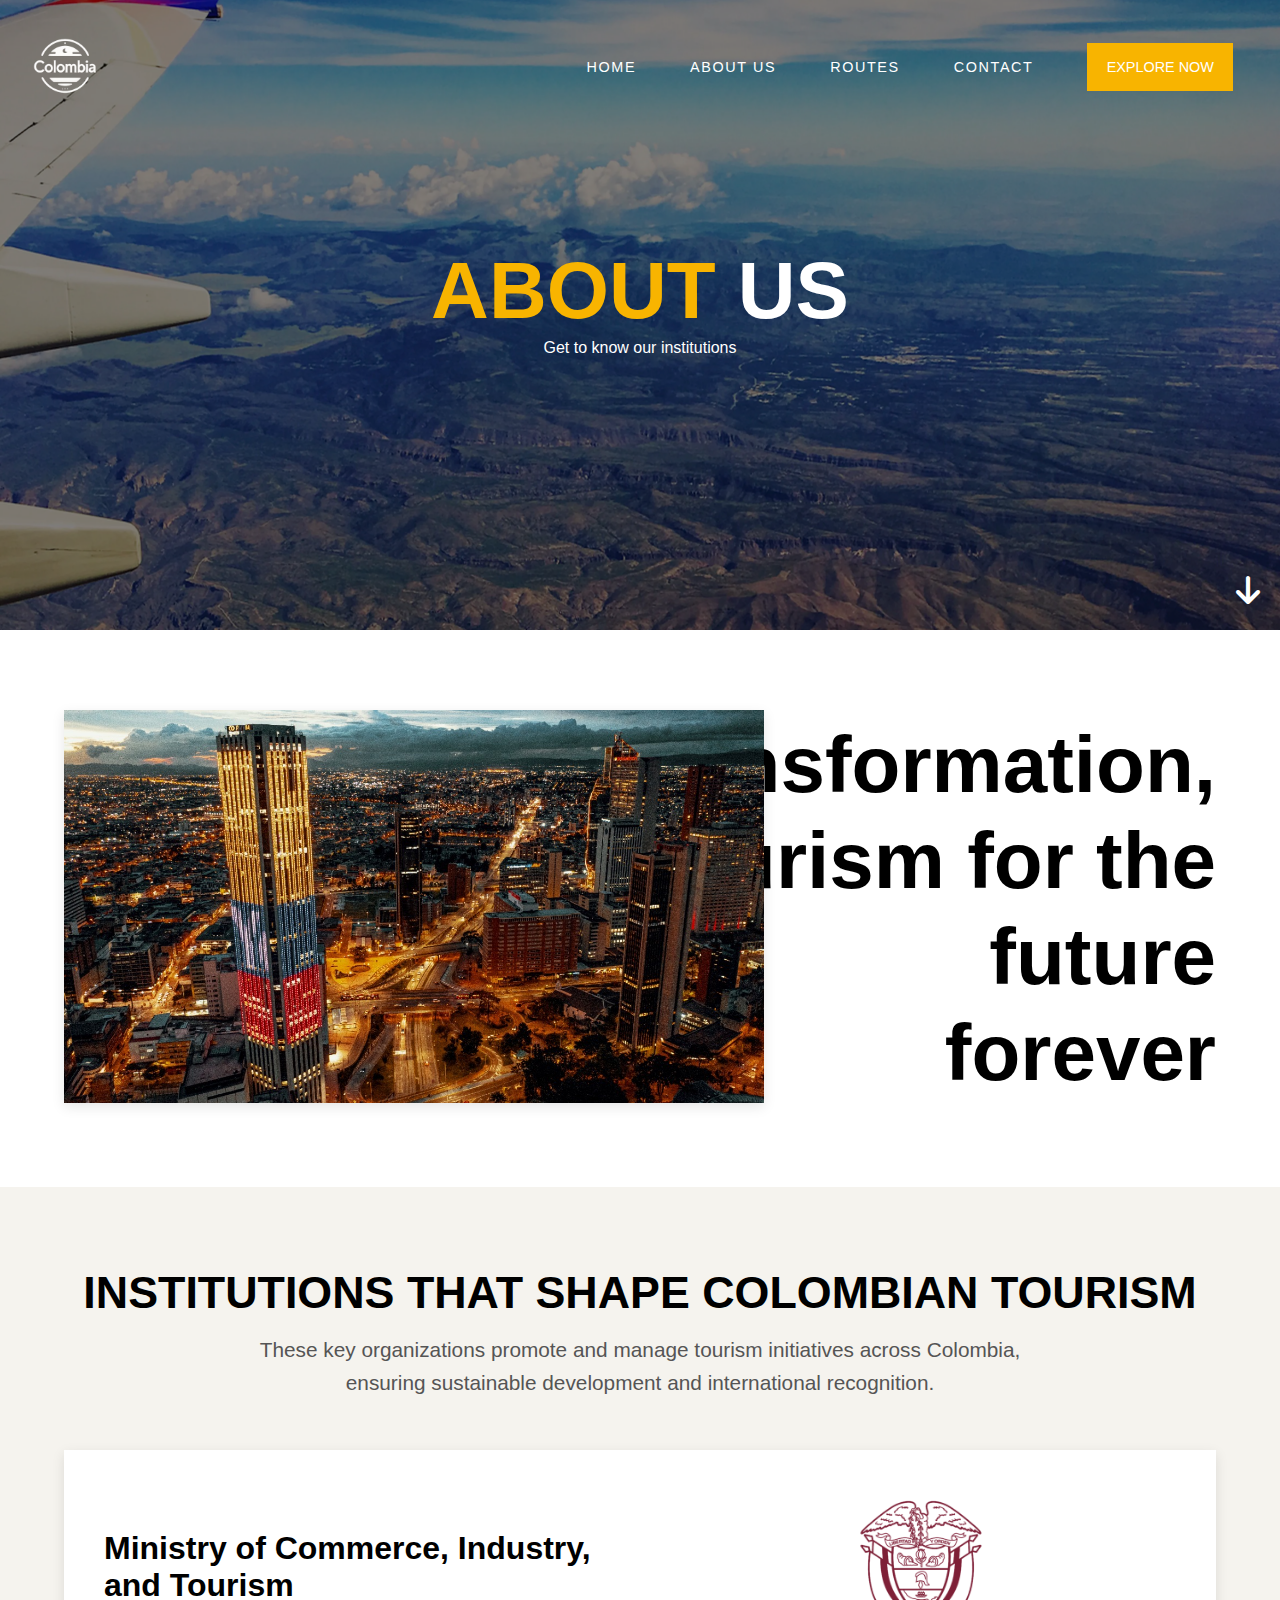
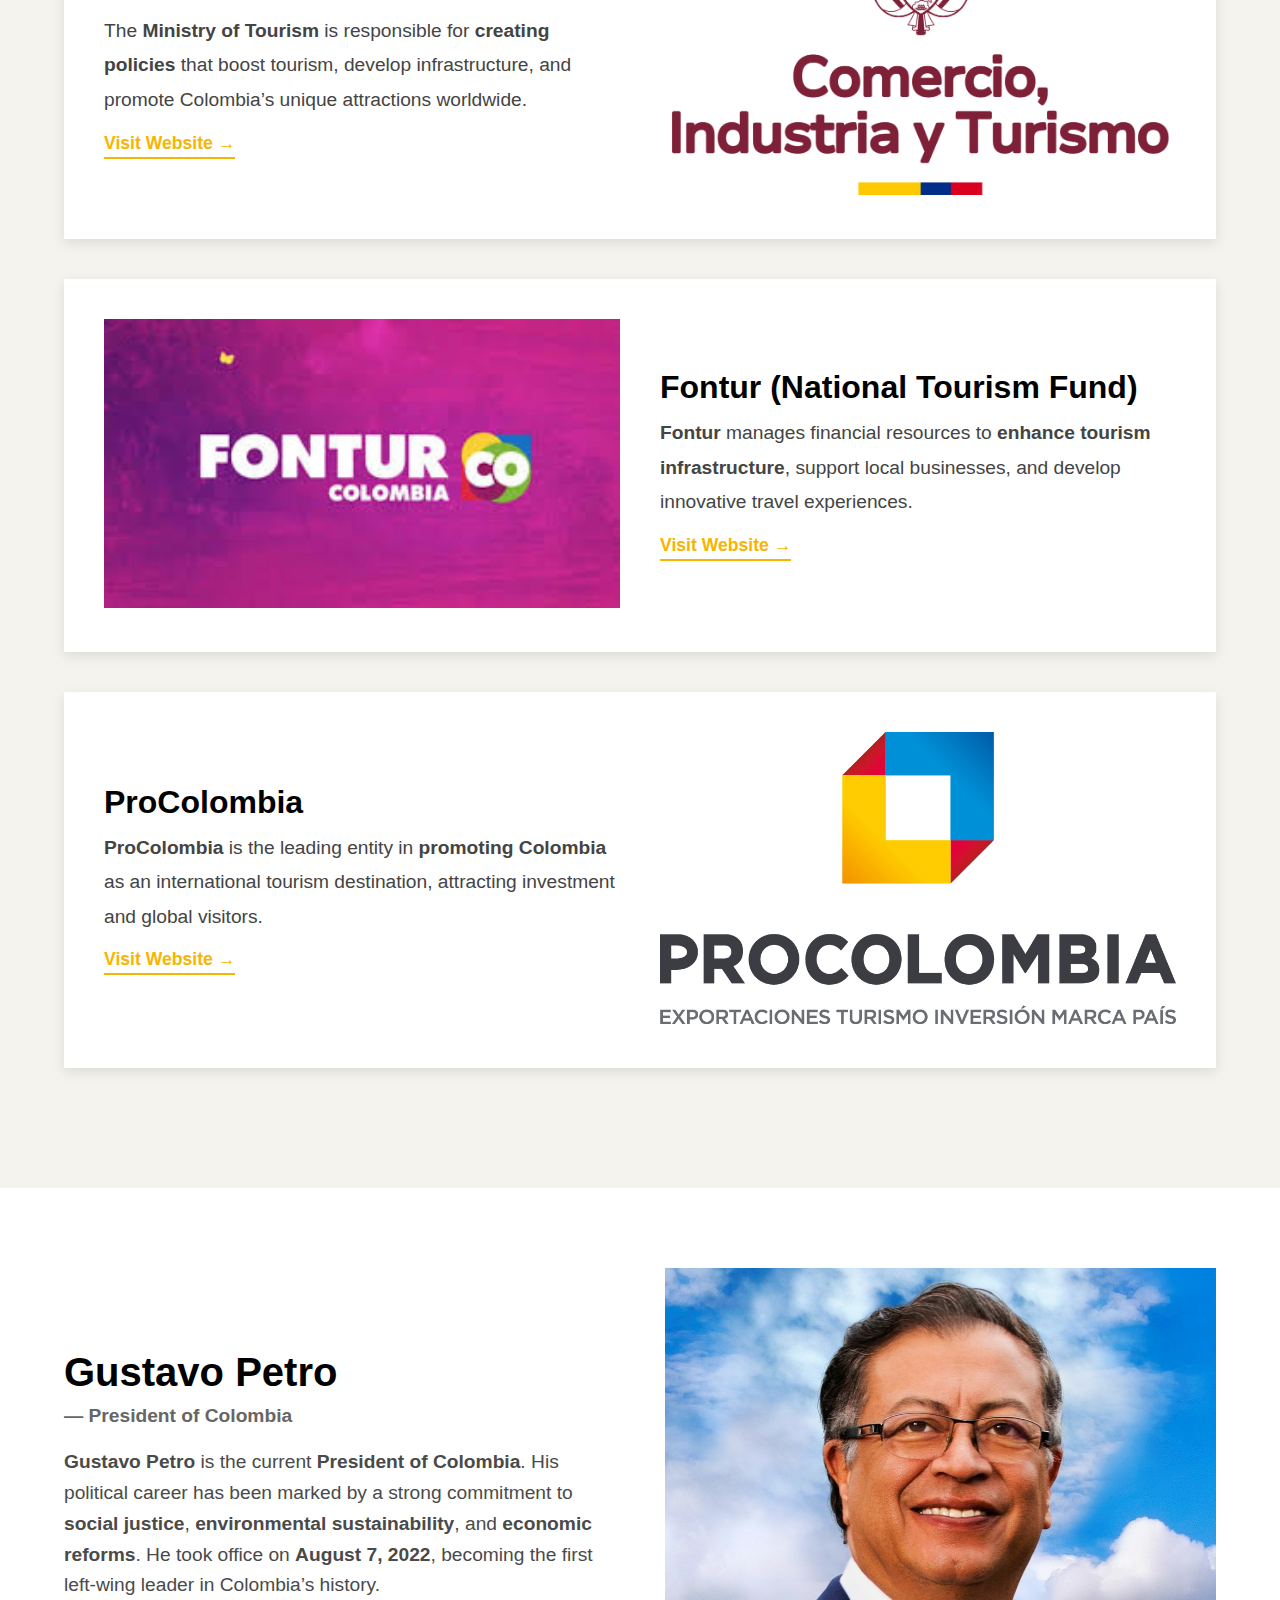
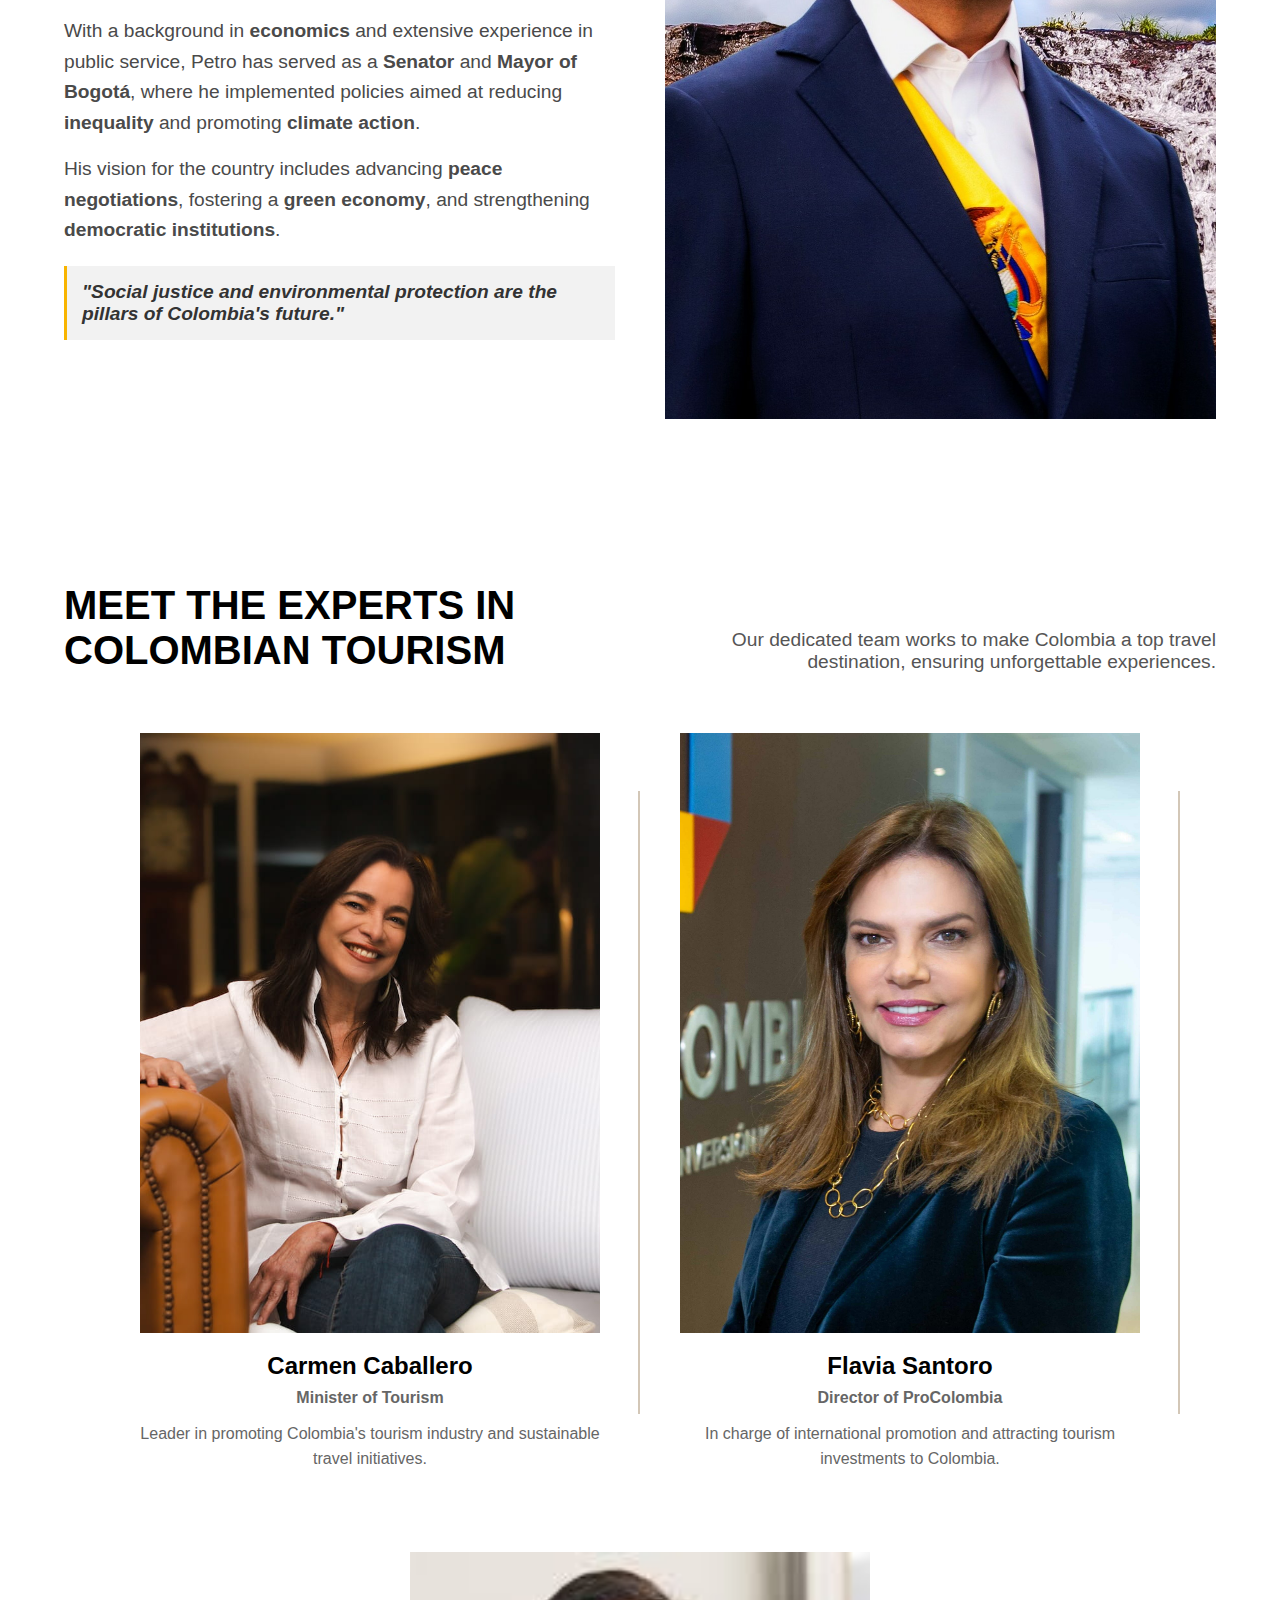
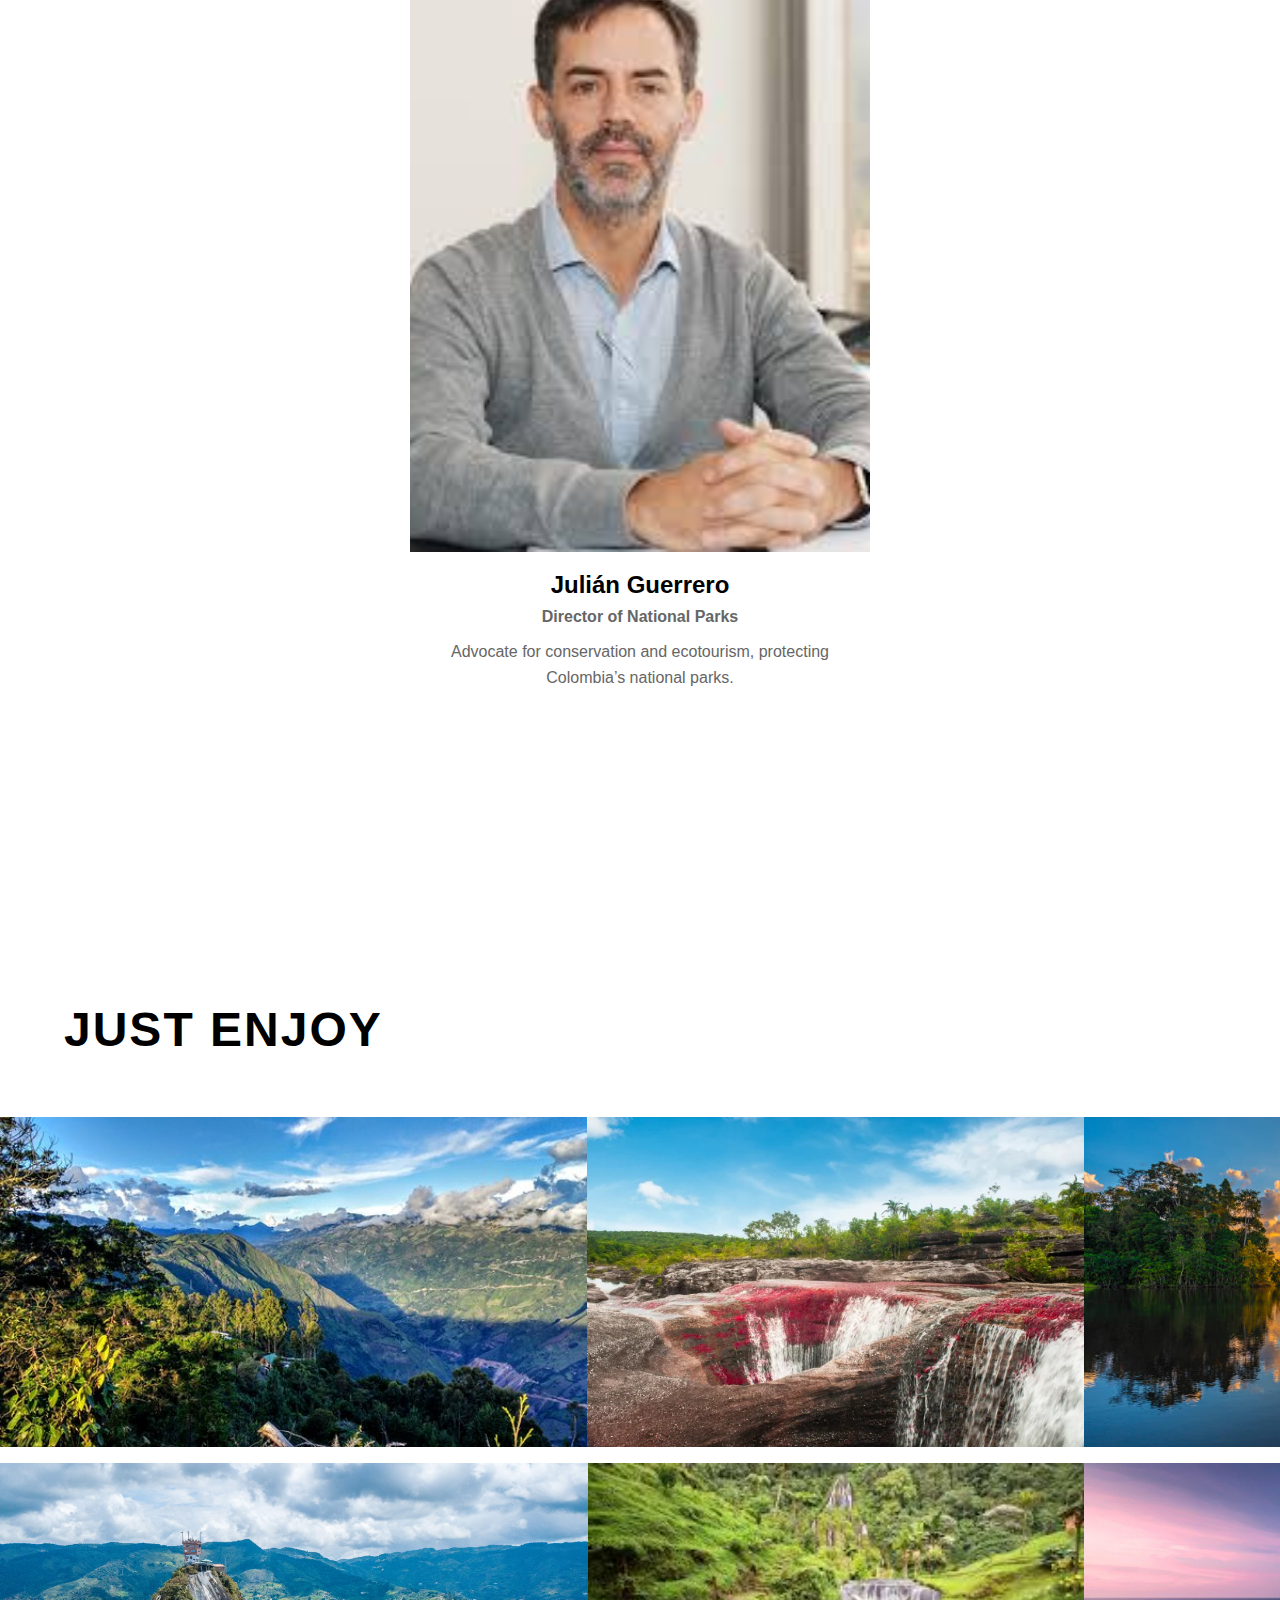
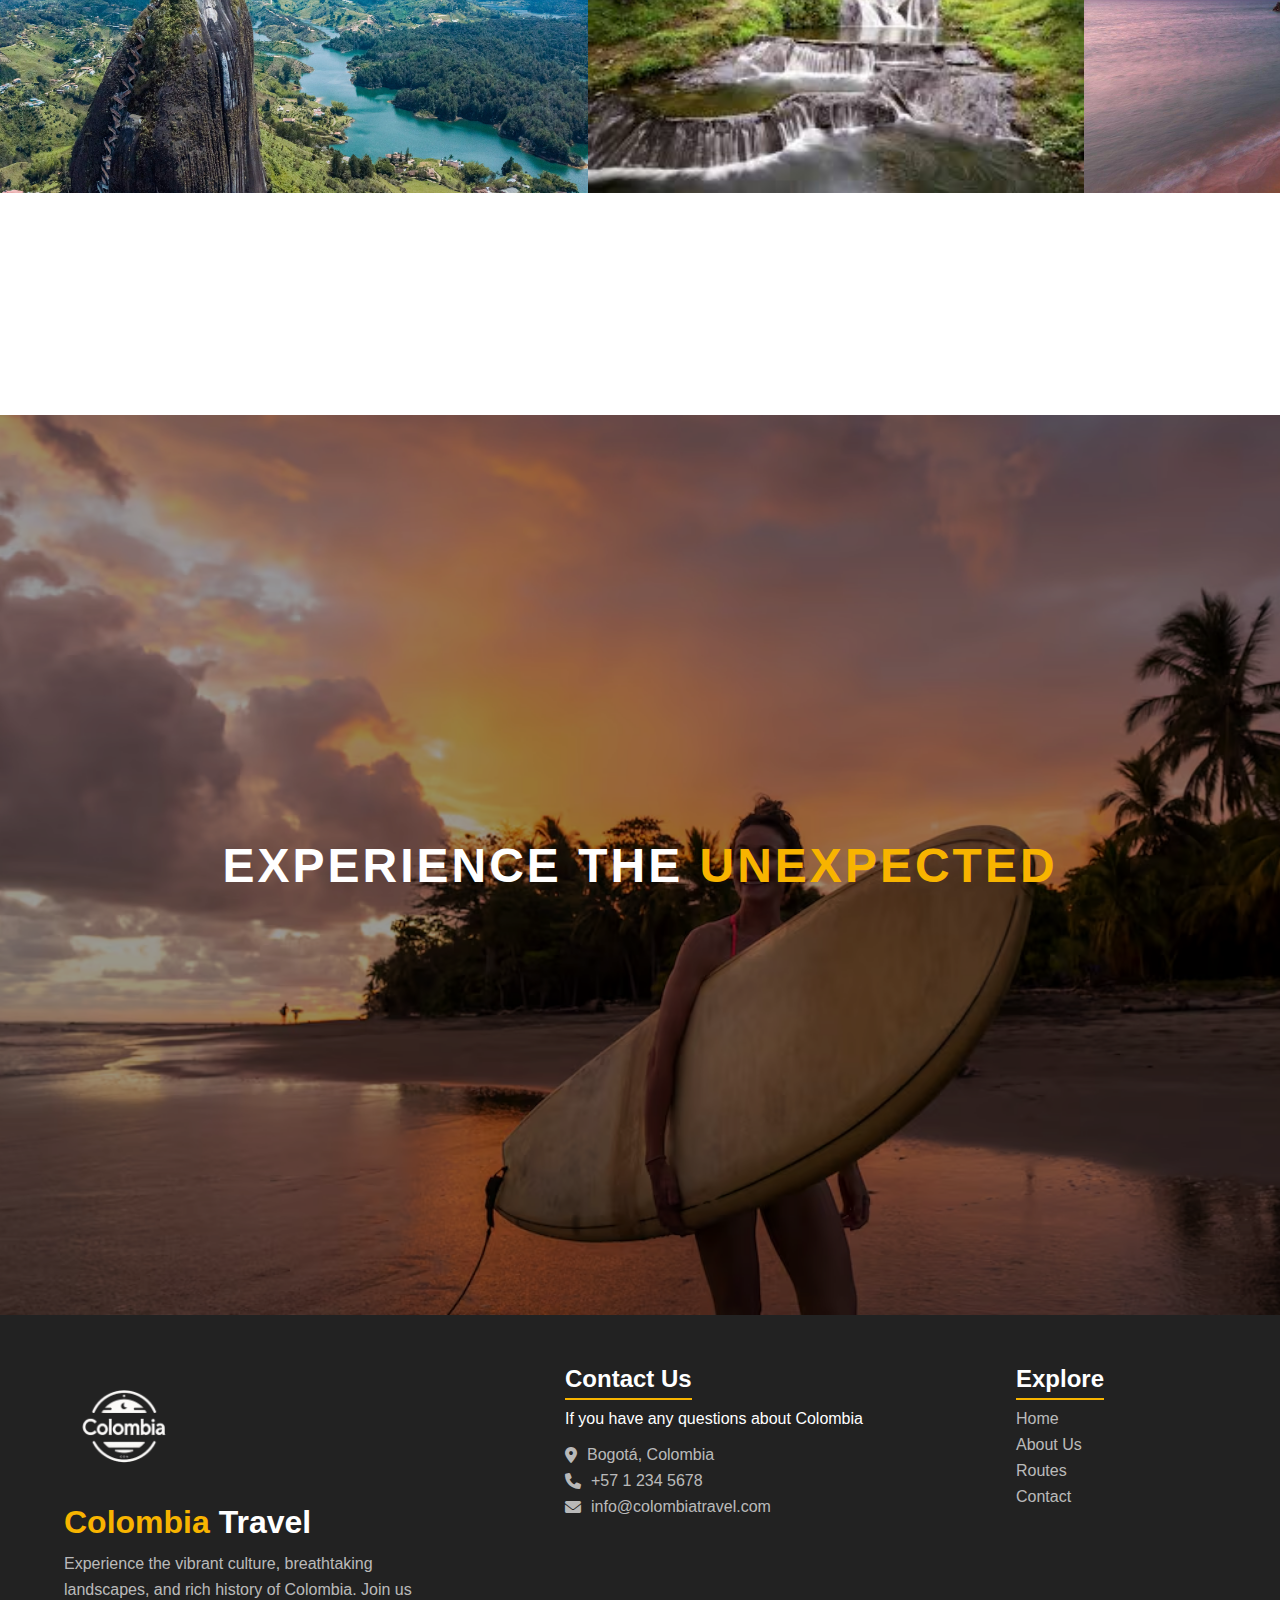
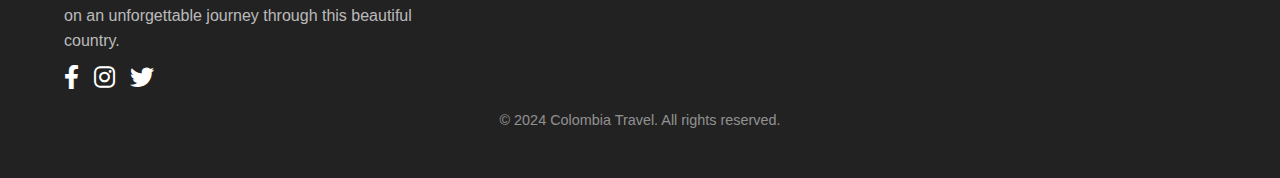
<file: howTo.html>
<!DOCTYPE html>
<html lang="es">

<head>
  <meta charset="UTF-8">
  <meta name="viewport" content="width=device-width, initial-scale=1.0">
  <title>Colombia</title>
  <link rel="stylesheet" href="assets/css/styles4.css">
  <link rel="stylesheet" href="assets/css/stylesMain.css">
  <link rel="stylesheet" href="https://cdnjs.cloudflare.com/ajax/libs/font-awesome/6.0.0-beta3/css/all.min.css">
</head>

<body>
  <section class="hero">
    <nav class="header__nav">
      <div class="header__logo">
        <a href="index.html">
          <img class="logo" src="assets/img/logoCol.png" alt="Logo de Colombia" />
        </a>
      </div>
      <ul class="nav__list">
        <li class="nav__item"><a class="nav__link" href="index.html">Home</a></li>
        <li class="nav__item"><a class="nav__link" href="howTo.html">About us</a></li>
        <li class="nav__item"><a class="nav__link" href="routes.html">Routes</a></li>
        <li class="nav__item"><a class="nav__link" href="contact.html">Contact</a></li>
        <li class="nav__item">
          <a href="routes.html#travel-routes" class="header__button">
            <p>Explore now</p>
            <span class="location-icon"></span>
          </a>
        </li>
      </ul>
    </nav>
    </div>
    <div class="hero-content">
      <h1><span>ABOUT </span>US</h1>
      <p>Get to know our institutions</p>
    </div>
    <div class="scroll-indicator">
      <i class="fas fa-arrow-down"></i>
    </div>
  </section>

  <section class="progress-tourism">
    <div class="progress-image">
      <img src="assets/img/colo.jpeg" alt="Colombian landscape representing progress and tourism">

    </div>
    <div class="progress-content">
      <h2>
        transformation,<br>
        <strong>tourism for the future</strong><br>
        <span>forever</span>
      </h2>
    </div>
  </section>


  <section class="tourism-institutions">
    <h2 class="institutions-heading">Institutions That Shape Colombian Tourism</h2>
    <p class="institutions-intro">These key organizations promote and manage tourism initiatives across Colombia,
      ensuring sustainable development and international recognition.</p>

    <div class="institution">
      <div class="institution-text">
        <h3>Ministry of Commerce, Industry, and Tourism</h3>
        <p>The <strong>Ministry of Tourism</strong> is responsible for <strong>creating policies</strong> that boost
          tourism, develop infrastructure, and promote Colombia’s unique attractions worldwide.</p>
        <a href="https://www.mincit.gov.co/" target="_blank" class="institution-link">Visit Website →</a>
      </div>
      <div class="institution-image">
        <img src="assets/img/mini.png" alt="Ministry of Tourism">
      </div>
    </div>

    <div class="institution reverse">
      <div class="institution-text">
        <h3>Fontur (National Tourism Fund)</h3>
        <p><strong>Fontur</strong> manages financial resources to <strong>enhance tourism infrastructure</strong>,
          support local businesses, and develop innovative travel experiences.</p>
        <a href="https://www.fontur.com.co/" target="_blank" class="institution-link">Visit Website →</a>
      </div>
      <div class="institution-image">
        <img src="assets/img/fontur.jpg" alt="Fontur">
      </div>
    </div>

    <div class="institution">
      <div class="institution-text">
        <h3>ProColombia</h3>
        <p><strong>ProColombia</strong> is the leading entity in <strong>promoting Colombia</strong> as an international
          tourism destination, attracting investment and global visitors.</p>
        <a href="https://procolombia.co/" target="_blank" class="institution-link">Visit Website →</a>
      </div>
      <div class="institution-image">
        <img src="assets/img/pro.png" alt="ProColombia">
      </div>
    </div>
  </section>



  <section class="leader-section">
    <div class="leader-content">
      <h2 class="leader-title">Gustavo Petro</h2>
      <p class="leader-subtitle">— President of Colombia</p>
      <p class="leader-description">
        <strong>Gustavo Petro</strong> is the current <strong>President of Colombia</strong>. His political career has
        been marked by a strong commitment to <strong>social justice</strong>, <strong>environmental
          sustainability</strong>, and <strong>economic reforms</strong>.
        He took office on <strong>August 7, 2022</strong>, becoming the first left-wing leader in Colombia’s history.
      </p>
      <p class="leader-description">
        With a background in <strong>economics</strong> and extensive experience in public service, Petro has served as
        a <strong>Senator</strong> and <strong>Mayor of Bogotá</strong>, where he implemented policies aimed at reducing
        <strong>inequality</strong> and promoting <strong>climate action</strong>.
      </p>
      <p class="leader-description">
        His vision for the country includes advancing <strong>peace negotiations</strong>, fostering a <strong>green
          economy</strong>, and strengthening <strong>democratic institutions</strong>.
      </p>
      <div class="leader-quote">
        <p><strong>"Social justice and environmental protection are the pillars of Colombia's future."</strong></p>
      </div>
    </div>
    <div class="leader-image">
      <img src="assets/img/gustavo.jpg" alt="Gustavo Petro, President of Colombia">
    </div>
  </section>

  <section class="tourism-team">
    <div class="team-header">
      <h2>Meet the Experts in <strong>Colombian Tourism</strong></h2>
      <p>Our dedicated team works to make Colombia a top travel destination, ensuring unforgettable experiences.</p>
    </div>

    <div class="team-container">
      <div class="team-card">
        <img src="assets/img/carmen.jpg" alt="Carmen Caballero">
        <h3>Carmen Caballero</h3>
        <p class="position">Minister of Tourism</p>
        <p>Leader in promoting Colombia's tourism industry and sustainable travel initiatives.</p>
      </div>

      <div class="team-card">
        <img src="assets/img/flavia.jpg" alt="Flavia Santoro">
        <h3>Flavia Santoro</h3>
        <p class="position">Director of ProColombia</p>
        <p>In charge of international promotion and attracting tourism investments to Colombia.</p>
      </div>

      <div class="team-card">
        <img src="assets/img/julian.jpg" alt="Julián Guerrero">
        <h3>Julián Guerrero</h3>
        <p class="position">Director of National Parks</p>
        <p>Advocate for conservation and ecotourism, protecting Colombia’s national parks.</p>
      </div>
    </div>
  </section>

  <section class="images-section">
    <div class="title-container">
      <h2 class="images-title">JUST ENJOY</h2>
      <div class="horizontal-bar"></div>
    </div>
    <div class="gallery">
      <div class="gallery-row">
        <img src="assets/img/p1.jpg" alt="Imagen 1">
        <img src="assets/img/p2.webp" alt="Imagen 2">
        <img src="assets/img/p3.jpg" alt="Imagen 3">
        <img src="assets/img/p4.webp" alt="Imagen 4">
      </div>
      <div class="gallery-row">
        <img src="assets/img/p5.jpg" alt="Imagen 5">
        <img src="assets/img/p6.jpg" alt="Imagen 6">
        <img src="assets/img/p7.jpeg" alt="Imagen 7">
        <img src="assets/img/p8.webp" alt="Imagen 8">
      </div>
    </div>
  </section>

  <section class="travel-banner">
    <div class="banner-overlay">
      <h2><span>Experience the </span> <strong>Unexpected</strong></h2>
    </div>
  </section>


  <footer class="footer">
    <div class="footer-container">
      <div class="footer-brand">
        <img src="assets/img/logoCol.png" alt="Colombia Travel Logo" class="footer-logo">
        <h2><span class="colombia-text">Colombia</span> Travel</h2>
        <p>
          Experience the vibrant culture, breathtaking landscapes, and rich history of Colombia.
          Join us on an unforgettable journey through this beautiful country.
        </p>
        <div class="social-icons">
          <a href="#"><i class="fab fa-facebook-f"></i></a>
          <a href="#"><i class="fab fa-instagram"></i></a>
          <a href="#"><i class="fab fa-twitter"></i></a>
        </div>
      </div>

      <div class="footer-contact">
        <h3>Contact Us</h3>
        <p>If you have any questions about Colombia<br><br></p>
        <ul>
          <li><i class="fas fa-map-marker-alt"></i> Bogotá, Colombia</li>
          <li><i class="fas fa-phone"></i> +57 1 234 5678</li>
          <li><i class="fas fa-envelope"></i> info@colombiatravel.com</li>
        </ul>
      </div>


      <div class="footer-links">
        <h3>Explore</h3>
        <ul>
          <li><a href="index.html">Home</a></li>
          <li><a href="howTo.html">About Us</a></li>
          <li><a href="routes.html">Routes</a></li>
          <li><a href="contact.html">Contact</a></li>

        </ul>
      </div>
    </div>
    <div class="footer-bottom">
      <p>&copy; 2024 Colombia Travel. All rights reserved.</p>
    </div>
  </footer>




  <script src="assets/js/script.js"></script>
</body>

</html>
</file>
<file: assets/css/styles4.css>
/*------------------HERO-----------*/
.hero {
    height: 70vh;
    background: url('../img/howto.webp') no-repeat center center/cover;
    display: flex;
    flex-direction: column;
    justify-content: center;
    align-items: center;
    color: white;
    text-align: center;
    position: relative;
    padding: 0 5%;
}

.hero::before {
    content: "";
    position: absolute;
    top: 0;
    left: 0;
    width: 100%;
    height: 100%;
    background: rgba(0, 0, 0, 0.5);
    z-index: 1;
}

.hero-content {
    position: relative;
    z-index: 2;
    max-width: 900px;
}

.hero h1 {
    font-size: 5rem;
    font-weight: bold;
    margin-top: -30px;
    line-height: 1.2;
}

.hero span {
    color: #f8b400;
}

.scroll-indicator {
    position: absolute;
    bottom: 20px;
    right: 20px;
    font-size: 2rem;
    color: white;
    animation: bounce 2s infinite;
    z-index: 3;
}

@keyframes bounce {
    0%, 20%, 50%, 80%, 100% {
        transform: translateY(0);
    }
    40% {
        transform: translateY(-10px);
    }
    60% {
        transform: translateY(-5px);
    }
}

nav {
    position: absolute;
    top: 20px;
    width: 100%;
    display: flex;
    justify-content: space-between;
    padding: 0 20px;
    align-items: center;
    z-index: 2;
}

nav ul {
    list-style: none;
    display: flex;
}

nav ul li {
    margin: 0 15px;
}

nav ul li a {
    text-decoration: none;
    color: white;
    font-size: 1rem;
}

.explore-btn {
    background: #f8b400;
    border: none;
    padding: 10px 20px;
    font-size: 1rem;
    cursor: pointer;
    transition: 0.3s;
}

.explore-btn:hover {
    background: #ffcc00;
}

/*----------------- RESPONSIVE ----------------*/
@media (max-width: 1024px) {
    .hero h1 {
        font-size: 4rem;
    }
}

@media (max-width: 768px) {
    .hero h1 {
        font-size: 3rem;
    }
    .scroll-indicator {
        font-size: 1.5rem;
        bottom: 15px;
        right: 15px;
    }
}

@media (max-width: 480px) {
    .hero {
        padding: 0 10%;
    }
    .hero h1 {
        font-size: 2.5rem;
    }
    .scroll-indicator {
        display: none;
    }
}
/*-----------WORDS-----------*/

.progress-tourism {
    display: flex;
    align-items: center;
    justify-content: space-between;
    padding: 80px 5%;
    gap: 50px;
}

.progress-image {
    position: relative;
    flex: 1;
    max-width: 500px;
}

.progress-image img {
    width: 140%;
    height: auto;
    box-shadow: 0px 4px 12px rgba(0, 0, 0, 0.1);
}

.progress-text {
    position: absolute;
    top: 10%;
    left: 10%;
    background: rgba(255, 255, 255, 0.8);
    padding: 15px;
}

.progress-text h3 {
    font-size: 1.5rem;
    font-weight: bold;
}

.progress-text p {
    font-size: 1rem;
    color: #444;
}

.progress-content {
    flex: 1;
    text-align: right;
}

.progress-content h2 {
    font-size: 5rem;
    font-weight: 700;
    line-height: 1.2;
}

.progress-content p {
    font-size: 1.1rem;
    color: #666;
    max-width: 400px;
    margin-top: 15px;
}


@media (max-width: 1024px) {
    .progress-tourism {
        flex-direction: column;
        text-align: center;
        gap: 30px;
    }

    .progress-content {
        text-align: center;
        max-width: 100%;
    }

    .progress-image {
        max-width: 90%;
    }

    .progress-text {
        position: relative;
        top: auto;
        left: auto;
        background: rgba(255, 255, 255, 1);
        max-width: 100%;
        text-align: center;
    }
}

@media (max-width: 768px) {
    .progress-content h2 {
        font-size: 3rem;
    }

    .progress-text h3 {
        font-size: 1.3rem;
    }

    .progress-text p,
    .progress-content p {
        font-size: 1rem;
    }

    .progress-tourism {
        padding: 60px 5%;
    }

    .progress-image {
        max-width: 250px;
        margin-right: 100px;
    }
}

@media (max-width: 480px) {
    .progress-content h2 {
        font-size: 2.5rem;
    }

    .progress-text h3 {
        font-size: 1.2rem;
    }

    .progress-text p,
    .progress-content p {
        font-size: 0.9rem;
    }

    .progress-tourism {
        padding: 40px 5%;
    }
}


/*--------INSTITUTIONS------*/
.tourism-institutions {
    background-color: #f5f3ee;
    padding: 80px 5%;
    text-align: center;
}

.institutions-heading {
    font-size: 2.8rem;
    text-transform: uppercase;
    font-weight: 700;
    margin-bottom: 15px;
}

.institutions-intro {
    font-size: 1.3rem;
    color: #555;
    max-width: 800px;
    margin: 0 auto 50px;
    line-height: 1.6;
}

.institution {
    display: flex;
    align-items: center;
    justify-content: space-between;
    max-width: 1200px;
    margin: 40px auto;
    gap: 40px;
    padding: 40px;
    background: white;
    box-shadow: 0px 4px 12px rgba(0, 0, 0, 0.1);
}

.institution.reverse {
    flex-direction: row-reverse;
}

.institution-text {
    flex: 1;
    text-align: left;
}

.institution-text h3 {
    font-size: 2rem;
    font-weight: 700;
    margin-bottom: 10px;
}

.institution-text p {
    font-size: 1.2rem;
    color: #444;
    line-height: 1.8;
    margin-bottom: 15px;
}

.institution-link {
    display: inline-block;
    font-size: 1.1rem;
    font-weight: bold;
    text-decoration: none;
    color: #f8b400;
    border-bottom: 2px solid #f8b400;
    padding-bottom: 3px;
    transition: color 0.3s ease;
}

.institution-link:hover {
    color: #d89c00;
    border-bottom: 2px solid #d89c00;
}

.institution-image {
    flex: 1;
}

.institution-image img {
    width: 100%;
    height: auto;
}


@media (max-width: 1024px) {
    .institution {
        flex-direction: column;
        text-align: center;
        padding: 30px;
    }

    .institution.reverse {
        flex-direction: column;
    }

    .institution-text {
        text-align: center;
    }

    .institution-image {
        max-width: 80%;
    }
}

@media (max-width: 768px) {
    .institutions-heading {
        font-size: 2.2rem;
    }

    .institution-text h3 {
        font-size: 1.7rem;
    }

    .institution-text p {
        font-size: 1.1rem;
    }
}

/*------PEOPLE-----*/

.leader-section {
    display: flex;
    align-items: center;
    justify-content: space-between;
    padding: 80px 5%;
    gap: 50px;
}

.leader-content {
    flex: 1;
    max-width: 600px;
}

.leader-title {
    font-size: 2.5rem;
    font-weight: bold;
    margin-bottom: 10px;
}

.leader-subtitle {
    font-size: 1.2rem;
    font-weight: 600;
    color: #666;
    margin-bottom: 20px;
}

.leader-description {
    font-size: 1.2rem;
    color: #4a4a4a;
    line-height: 1.6;
    margin-bottom: 15px;
}

.leader-quote {
    margin-top: 20px;
    padding: 15px;
    border-left: 3px solid #f8b400;
    font-size: 1.2rem;
    font-style: italic;
    color: #333;
    background: rgba(0, 0, 0, 0.05);
}

.leader-image {
    flex: 1;
    max-width: 700px;
    position: relative;
}

.leader-image img {
    width: 100%;
    height: auto;
}




@media (max-width: 1024px) {
    .leader-section {
        flex-direction: column;
        text-align: center;
    }

    .leader-content, .leader-image {
        max-width: 100%;
    }

    .leader-title {
        font-size: 2rem;
    }
}

@media (max-width: 768px) {
    .leader-description {
        font-size: 1rem;
    }

    .leader-title {
        font-size: 1.8rem;
    }
}

.tourism-team {
    padding: 80px 5%;
    text-align: center;
}

.team-header {
    display: flex;
    justify-content: space-between;
    align-items: flex-end;
    margin: 0 auto 40px;
}

.team-header h2 {
    font-size: 2.5rem;
    text-transform: uppercase;
    font-weight: 700;
    max-width: 50%;
    text-align: left;
}

.team-header p {
    font-size: 1.2rem;
    color: #555;
    max-width: 50%;
    text-align: right;
}

.team-container {
    display: flex;
    justify-content: center;
    gap: 40px;
    flex-wrap: wrap;
    position: relative;
}

.team-card {
    background: white;
    padding: 20px;
    max-width: 500px;
    text-align: center;
    transition: transform 0.3s ease;
    position: relative;
}


.team-card:not(:last-child)::after {
    content: "";
    position: absolute;
    right: -20px;
    top: 10%;
    height: 80%;
    width: 2px;
    background-color: #d3c7b7;
}

.team-card:hover {
    transform: translateY(-5px);
}

.team-card img {
    width: 100%;
    height: 600px;
    margin-bottom: 15px;
    object-fit: cover;
}

.team-card h3 {
    font-size: 1.5rem;
    font-weight: 700;
    margin-bottom: 5px;
}

.position {
    font-size: 1rem;
    color: #f8b400;
    font-weight: bold;
    margin-bottom: 10px;
}

.team-card p {
    font-size: 1rem;
    color: #666;
    line-height: 1.6;
}


@media (max-width: 1024px) {
    .team-header {
        flex-direction: column;
        align-items: center;
        text-align: center;
    }
    
    .team-header h2, .team-header p {
        max-width: 100%;
        text-align: center;
    }

    .team-container {
        flex-direction: column;
        align-items: center;
    }

    .team-card:not(:last-child)::after {
        width: 100%;
        height: 2px;
        top: auto;
        bottom: -20px;
        right: 0;
    }
}

/*----------GALLERY---------*/
.images-section {
    margin-top: 100px;
    margin-bottom: 190px;
    width: 100%;
    padding: 2rem 0rem;
    text-align: left;
    background-color: white;
    max-width: 100%;
    overflow: hidden;
}

.images-title {
    padding: 80px 5%;
    font-size: 3rem;
    text-align: left;
    text-transform: uppercase;
    font-weight: 700;
    letter-spacing: 2px;
    flex: 1;
    padding-bottom: 10px;
}

.gallery {
    display: flex;
    margin-top: 50px;
    flex-direction: column;
    gap: 1rem; 
}

.gallery-row {
    display: flex;
    justify-content: space-between;
    gap: 0; 
}
.gallery-row img {
    width: auto; 
    height: 330px; 
    object-fit: cover; 
}

/*----------------- RESPONSIVE ----------------*/
@media (max-width: 1024px) {
    .gallery-row img {
        max-width: 300px;
        height: 280px;
    }
}

@media (max-width: 768px) {
    .gallery {
        gap: 0.5rem;
    }
    .gallery-row {
        flex-direction: column;
        align-items: center;
        gap: 15px;
    }
    .gallery-row img {
        max-width: 90%;
        height: auto;
    }
}

@media (max-width: 480px) {
    .images-title {
        font-size: 2.5rem;
        padding: 60px 5%;
    }
    .gallery {
        margin-top: 30px;
    }
    .gallery-row img {
        max-width: 100%;
        height: auto;
    }
}

/*------------- TRAVEL BANNER SECTION -------------*/
.travel-banner {
    width: 100%;
    height: 900px; 
    background: url('../img/cs.avif') no-repeat center center/cover;
    display: flex;
    align-items: center;
    justify-content: center;
    text-align: center;
    position: relative;
}

.banner-overlay {
    background: rgba(0, 0, 0, 0.4); 
    width: 100%;
    height: 100%;
    display: flex;
    align-items: center;
    justify-content: center;
}

.travel-banner h2 {
    font-size: 3rem;
    text-transform: uppercase;
    font-weight: bold;
    color: white;
    letter-spacing: 3px;
}

.travel-banner span {
    color: white;
}

.travel-banner strong {
    color: #f8b400; 
}

/*----------------- RESPONSIVE ----------------*/
@media (max-width: 768px) {
    .travel-banner {
        height: 300px;
    }

    .travel-banner h2 {
        font-size: 2rem;
        letter-spacing: 2px;
    }
}

@media (max-width: 480px) {
    .travel-banner {
        height: 250px;
    }

    .travel-banner h2 {
        font-size: 1.8rem;
    }
}
</file>
<file: assets/css/stylesMain.css>
*{
    margin: 0;
    padding: 0;
    box-sizing: border-box;
    font-family: 'Montserrat', sans-serif;
}

/*-----------------NAV----------------*/
.logo {
    width: 90px;
    height: auto;
}

.nav__list {
    list-style: none;
    display: flex;
    align-items: center;
    justify-content: center;
    margin: 0;
    padding: 0;
}

.nav__item {
    padding: 12px;
    position: relative;
}

.nav__item .nav__link {
    font-family: "Kamerik", sans-serif;
    font-weight: normal;
    text-transform: uppercase;
    color: var(--text-color);
    text-decoration: none;
    font-size: 0.9rem;
    line-height: 1;
    letter-spacing: 0.1rem;
    position: relative;
}

.nav__item .nav__link::before {
    content: "";
    width: 0;
    height: 1px;
    position: absolute;
    bottom: -3px;
    background-color: var(--text-color-darker);
    transition: all 0.3s ease;
}

.nav__item .nav__link:hover::before {
    visibility: visible;
    width: 100%;
}

.nav__list .header__button {
    display: flex;
    justify-content: center;
    align-items: center;
    font-size: 0.9rem;
    padding: 1rem 1.2rem 1rem;
    background-color: #f8b400;
    transition: background-color 0.3s ease;
    text-transform: uppercase;
}

.nav__list .header__button:hover {
    background-color: #272727;
}

/*----------------- RESPONSIVE ----------------*/
@media (max-width: 1024px) {
    .nav__list {
        justify-content: space-between;
        padding: 0 20px;
    }
}

@media (max-width: 768px) {
    .nav__list {
        flex-direction: column;
        align-items: center;
    }

    .nav__item {
        padding: 10px 0;
    }
}

@media (max-width: 480px) {
    .nav__list {
        flex-direction: column;
        text-align: center;
    }

    .nav__item {
        padding: 8px 0;
    }
    
    .header__button {
        font-size: 0.8rem;
        padding: 0.8rem 1rem;
    }
}


/*----------FOOTER---------*/

.footer {
    background: #222;
    color: white;
    padding: 50px 5%;
    font-family: 'Montserrat', sans-serif;
}

.footer-container {
    display: flex;
    justify-content: space-between;
    align-items: flex-start;
    flex-wrap: wrap;
    max-width: 1200px;
    margin: 0 auto;
    gap: 40px;
}

.footer-logo {
    width: 120px;
    margin-bottom: 15px;
}

.footer-brand {
    flex: 1;
    max-width: 350px;
}

.footer-brand h2 {
    font-size: 2rem;
    font-weight: bold;
    color: white;
}

.colombia-text {
    color: #f8b400;
}

.footer-brand p {
    margin-top: 10px;
    color: rgba(255, 255, 255, 0.7);
    line-height: 1.6;
}

.social-icons {
    margin-top: 10px;
    display: flex;
    gap: 15px;
}

.social-icons a {
    color: white;
    font-size: 1.5rem;
    transition: color 0.3s ease;
}

.social-icons a:hover {
    color: #f8b400;
}

.footer-contact {
    flex: 1;
    max-width: 300px;
}

.footer-contact h3, .footer-links h3 {
    font-size: 1.5rem;
    margin-bottom: 10px;
    border-bottom: 2px solid #f8b400;
    display: inline-block;
    padding-bottom: 5px;
}

.footer-contact ul {
    list-style: none;
    padding: 0;
}

.footer-contact ul li {
    display: flex;
    align-items: center;
    gap: 10px;
    color: rgba(255, 255, 255, 0.7);
    font-size: 1rem;
    margin-bottom: 8px;
}

.footer-links {
    flex: 1;
    max-width: 200px;
}

.footer-links ul {
    list-style: none;
    padding: 0;
}

.footer-links ul li {
    margin-bottom: 8px;
}

.footer-links ul li a {
    color: rgba(255, 255, 255, 0.7);
    font-size: 1rem;
    text-decoration: none;
    transition: color 0.3s ease;
}

.footer-links ul li a:hover {
    color: #f8b400;
}

.footer-bottom {
    text-align: center;
    padding-top: 20px;
    font-size: 0.9rem;
    color: rgba(255, 255, 255, 0.5);
}

/*----------------- RESPONSIVE ----------------*/
@media (max-width: 1024px) {
    .footer-container {
        flex-direction: column;
        text-align: center;
        align-items: center;
    }

    .footer-brand, .footer-contact, .footer-links {
        max-width: 100%;
    }
}

@media (max-width: 768px) {
    .footer-container {
        gap: 20px;
    }

    .social-icons {
        justify-content: center;
    }
}

@media (max-width: 480px) {
    .footer {
        padding: 40px 5%;
    }

    .footer-brand h2 {
        font-size: 1.8rem;
    }

    .footer-contact h3, .footer-links h3 {
        font-size: 1.3rem;
    }

    .footer-bottom {
        font-size: 0.8rem;
    }
}
</file>
